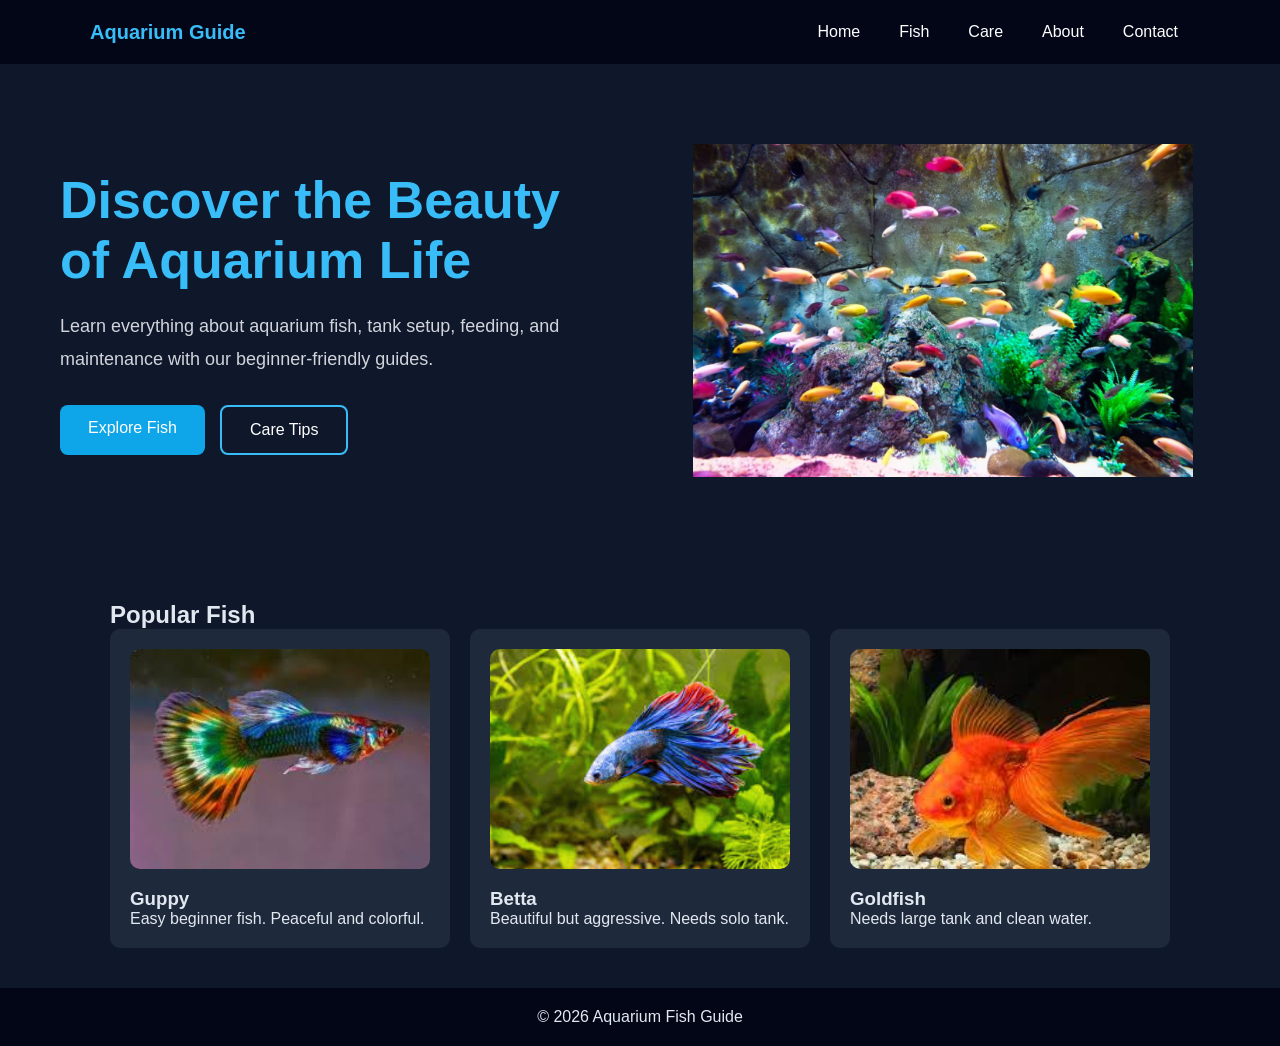
<file: index.html>
<!DOCTYPE html>
<html>
<head>
<meta charset="UTF-8">
<meta name="viewport" content="width=device-width, initial-scale=1.0">
  <title>Aquarium Fish Guide</title>
  <link rel="stylesheet" href="css/style.css">
</head>

<body>

<header>
  <div class="navbar">
    <div class="logo">Aquarium Guide</div>
     <div class="menu-toggle" id="menu-toggle">
            ☰ MENU
        </div>

        <nav class="nav-links" id="nav-links">
            <a href="index.html">Home</a>
            <a href="fish.html">Fish</a>
            <a href="care.html">Care</a>
            <a href="about.html">About</a>
            <a href="contact.html">Contact</a>
        </nav>

    </div>
</header>


<section class="hero">

    <div class="hero-text">

        <h1>Discover the Beauty of Aquarium Life</h1>

        <p>
            Learn everything about aquarium fish,
            tank setup, feeding, and maintenance with
            our beginner-friendly guides.
        </p>

        <div class="hero-buttons">
            <a href="fish.html" class="btn">Explore Fish</a>
            <a href="care.html" class="btn btn-outline">Care Tips</a>
        </div>

    </div>

    <div class="hero-image">

        <img src="images/hero.jpg" alt="Aquarium Fish">

    </div>

</section>

<section class="container">
  <h2>Popular Fish</h2>
  <div class="grid">

    <div class="card">
    <img src="images/fish/guppy.jpg" alt="Guppy">
      <h3>Guppy</h3>
      <p>Easy beginner fish. Peaceful and colorful.</p>
    </div>

    <div class="card">
     <img src="images/fish/betta.jpg" alt="Betta">
      <h3>Betta</h3>
      <p>Beautiful but aggressive. Needs solo tank.</p>
    </div>

    <div class="card">
     <img src="images/fish/goldfish.jpg" alt="Goldfish">
      <h3>Goldfish</h3>
      <p>Needs large tank and clean water.</p>
    </div>

  </div>
</section>

<footer>
  <p>© 2026 Aquarium Fish Guide</p>
</footer>
<script src="js/script.js"></script>
</body>
</html>
</file>
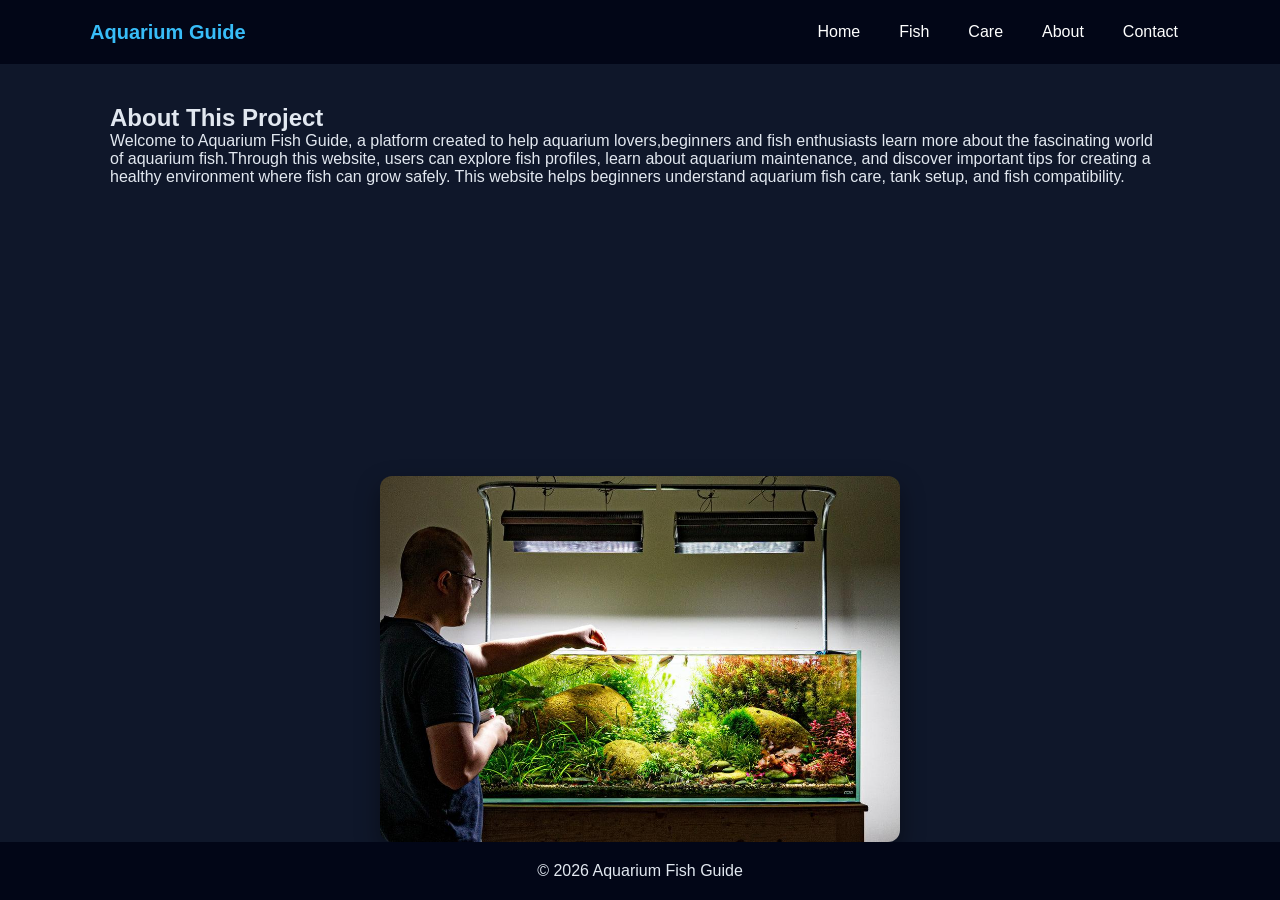
<file: about.html>
<!DOCTYPE html>
<html>
<head>
<meta charset="UTF-8">
<meta name="viewport" content="width=device-width, initial-scale=1.0">
  <title>About</title>
  <link rel="stylesheet" href="css/style.css">
</head>

<body>

<header>
   <div class="navbar">

        <div class="logo">
            Aquarium Guide
        </div>

        <div class="menu-toggle" id="menu-toggle">
            ☰ MENU
        </div>

        <nav class="nav-links" id="nav-links">
            <a href="index.html">Home</a>
            <a href="fish.html">Fish</a>
            <a href="care.html">Care</a>
            <a href="about.html">About</a>
            <a href="contact.html">Contact</a>
        </nav>

    </div>
</header>

<section class="container">
  <h1>About This Project</h1>
  <p>
    Welcome to Aquarium Fish Guide, a platform created to help aquarium lovers,beginners and fish enthusiasts learn more about the
    fascinating world of aquarium fish.Through this website, users can explore fish profiles, learn about aquarium maintenance, and discover important tips for creating a healthy environment
    where fish can grow safely.
    This website helps beginners understand aquarium fish care,
    tank setup, and fish compatibility.
  </p>
</section>
<section class="about-image">

<img src="images/aquarium.jpg" alt="Aquarium">

</section>

<footer>
  <p>© 2026 Aquarium Fish Guide</p>
</footer>

<script src="js/script.js"></script>

</body>
</html>
</file>
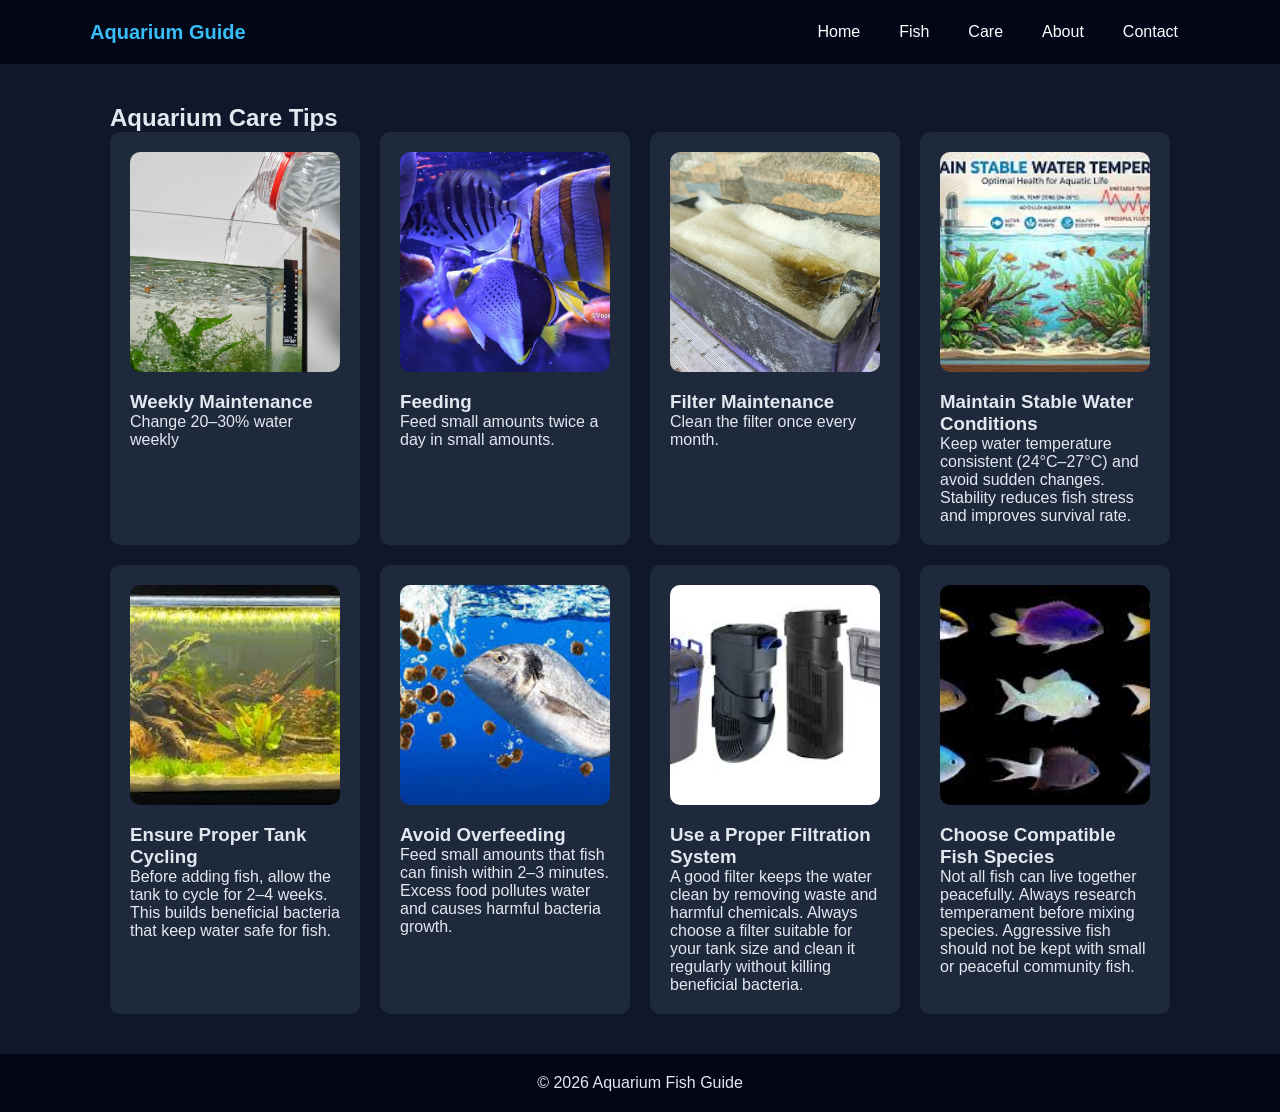
<file: care.html>
<!DOCTYPE html>
<html>
<head>
<meta charset="UTF-8">
<meta name="viewport" content="width=device-width, initial-scale=1.0">
  <title>Care Guide</title>
  <link rel="stylesheet" href="css/style.css">
</head>

<body>

<header>
   <div class="navbar">

        <div class="logo">
            Aquarium Guide
        </div>

        <div class="menu-toggle" id="menu-toggle">
            ☰ MENU
        </div>

        <nav class="nav-links" id="nav-links">
            <a href="index.html">Home</a>
            <a href="fish.html">Fish</a>
            <a href="care.html">Care</a>
            <a href="about.html">About</a>
            <a href="contact.html">Contact</a>
        </nav>

    </div>
</header>

<section class="container">
  <h1>Aquarium Care Tips</h1>
<div class="grid">
  <div class="card">
    <img src="images/care/water.jpg" alt="Water">
    <h3>Weekly Maintenance</h3>
    <p>Change 20–30% water weekly</p>
  </div>

  <div class="card">
    <img src="images/care/feeding.jpg" alt="Feeding">
    <h3>Feeding</h3>
    <p>Feed small amounts twice a day in small amounts.</p>
  </div>
  <div class="card">
    <img src="images/care/filter.jpg" alt="Filter">
    <h3>Filter Maintenance</h3>
    <p>Clean the filter once every month.</p>
  </div>
   <div class="card">
    <img src="images/care/condition.jpg" alt="Condition">
    <h3>Maintain Stable Water Conditions</h3>
    <p>Keep water temperature consistent (24°C–27°C) and avoid sudden changes.
        Stability reduces fish stress and improves survival rate.</p>
  </div>
   <div class="card">
     <img src="images/care/tankcycle.jpg" alt="Tankcycle">
    <h3>Ensure Proper Tank Cycling</h3>
    <p>Before adding fish, allow the tank to cycle for 2–4 weeks.
        This builds beneficial bacteria that keep water safe for fish.</p>
   </div>
   <div class="card">
     <img src="images/care/overfeeding.jpg" alt="Overfeeding">
    <h3>Avoid Overfeeding</h3>
    <p>Feed small amounts that fish can finish within 2–3 minutes.
        Excess food pollutes water and causes harmful bacteria growth.</p>
   </div>
   <div class="card">
    <img src="images/care/system.jpg" alt="System">
    <h3>Use a Proper Filtration System</h3>
    <p>A good filter keeps the water clean by removing waste and harmful chemicals.
    Always choose a filter suitable for your tank size and clean it regularly without killing beneficial bacteria.</p>
   </div>
  <div class="card">
    <img src="images/care/species.jpg" alt="Species">
    <h3>Choose Compatible Fish Species</h3>
    <p>Not all fish can live together peacefully. Always research temperament before mixing species.
    Aggressive fish should not be kept with small or peaceful community fish.</p>
  </div>
</div>
</section>

<footer>
  <p>© 2026 Aquarium Fish Guide</p>
</footer>
<script src="js/script.js"></script>
</body>
</html>
</file>
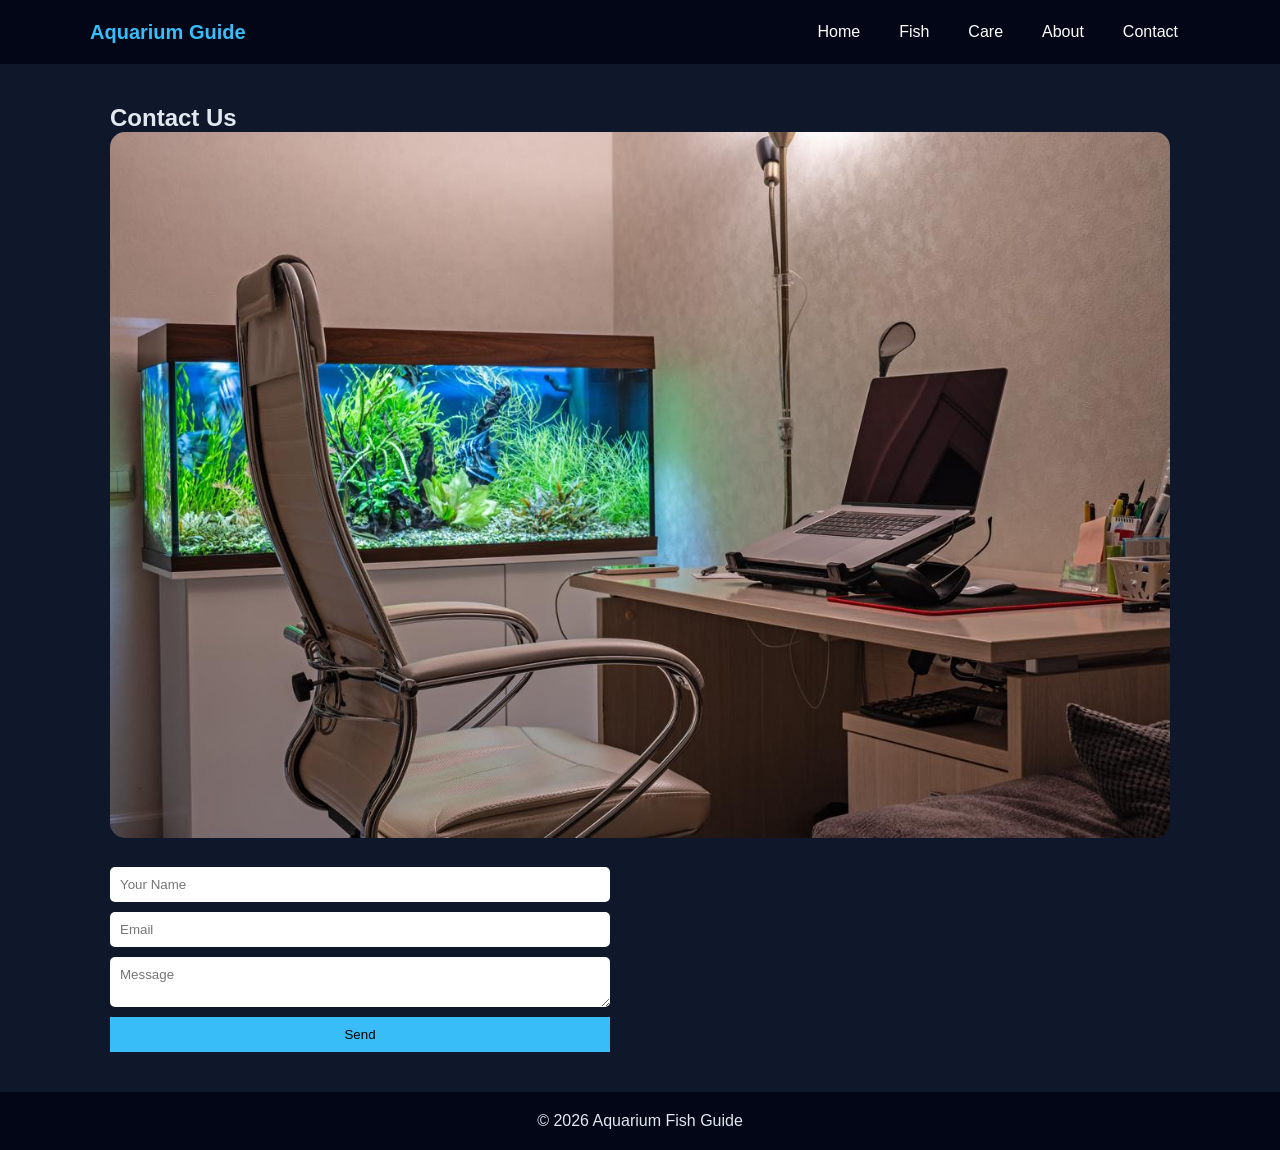
<file: contact.html>
<!DOCTYPE html>
<html>
<head>
<meta charset="UTF-8">
<meta name="viewport" content="width=device-width, initial-scale=1.0">
  <title>Contact</title>
  <link rel="stylesheet" href="css/style.css">
</head>

<body>

<header>
   <div class="navbar">

        <div class="logo">
            Aquarium Guide
        </div>

        <div class="menu-toggle" id="menu-toggle">
            ☰ MENU
        </div>

        <nav class="nav-links" id="nav-links">
            <a href="index.html">Home</a>
            <a href="fish.html">Fish</a>
            <a href="care.html">Care</a>
            <a href="about.html">About</a>
            <a href="contact.html">Contact</a>
        </nav>

    </div>
</header>

<section class="container">
  <h1>Contact Us</h1>
  <div class="contact-image">
    <img src="images/contact.jpg" alt="Contact Aquarium">

</div>

  <form>
    <input type="text" placeholder="Your Name">
    <input type="email" placeholder="Email">
    <textarea placeholder="Message"></textarea>
    <button type="submit">Send</button>
  </form>
</section>

<footer>
  <p>© 2026 Aquarium Fish Guide</p>
</footer>
<script src="js/script.js"></script>
</body>
</html>
</file>
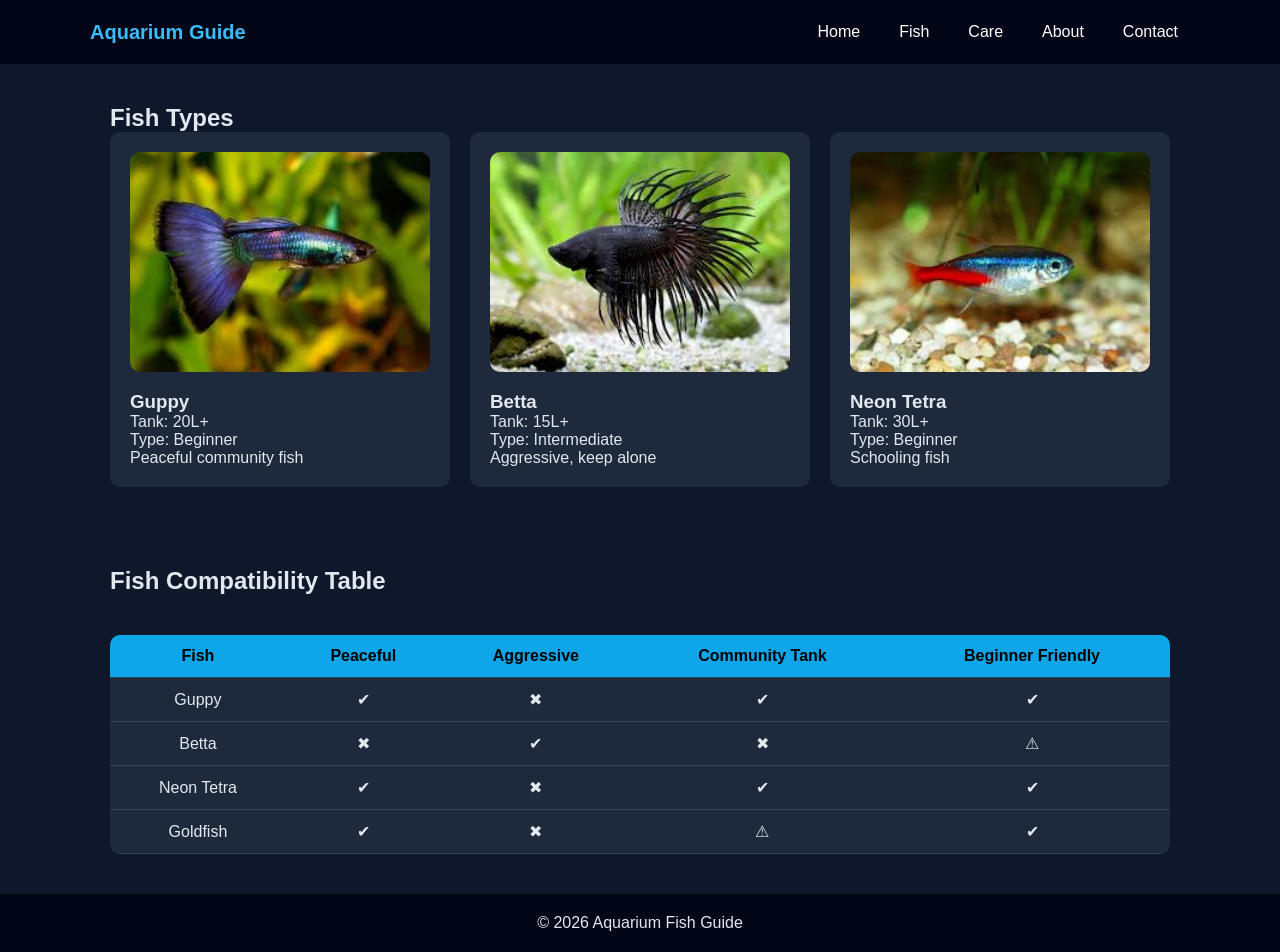
<file: fish.html>
<!DOCTYPE html>
<html>
<head>
<meta charset="UTF-8">
<meta name="viewport" content="width=device-width, initial-scale=1.0">
  <title>Fish Guide</title>
  <link rel="stylesheet" href="css/style.css">
</head>

<body>

<header>
   <div class="navbar">

        <div class="logo">
            Aquarium Guide
        </div>

        <div class="menu-toggle" id="menu-toggle">
            ☰ MENU
        </div>

        <nav class="nav-links" id="nav-links">
            <a href="index.html">Home</a>
            <a href="fish.html">Fish</a>
            <a href="care.html">Care</a>
            <a href="about.html">About</a>
            <a href="contact.html">Contact</a>
        </nav>

    </div>
</header>

<section class="container">
  <h1>Fish Types</h1>

  <div class="grid">

    <div class="card">
    <img src="images/fish/guppy2.jpg" alt="Guppy">
      <h3>Guppy</h3>
      <p>Tank: 20L+</p>
      <p>Type: Beginner</p>
      <p>Peaceful community fish</p>
    </div>

    <div class="card">
    <img src="images/fish/betta2.jpg" alt="Guppy">
      <h3>Betta</h3>
      <p>Tank: 15L+</p>
      <p>Type: Intermediate</p>
      <p>Aggressive, keep alone</p>
    </div>

    <div class="card">
    <img src="images/fish/neontetra.jpg" alt="Guppy">
      <h3>Neon Tetra</h3>
      <p>Tank: 30L+</p>
      <p>Type: Beginner</p>
      <p>Schooling fish</p>
    </div>

  </div>
</section>
<section class="container">
  <h1>Fish Compatibility Table</h1>
  <div class="table-container">
  <table id="compatTable">
    <thead>
      <tr>
        <th>Fish</th>
        <th>Peaceful</th>
        <th>Aggressive</th>
        <th>Community Tank</th>
        <th>Beginner Friendly</th>
      </tr>
    </thead>

    <tbody>
      <tr>
        <td>Guppy</td>
        <td>✔</td>
        <td>✖</td>
        <td>✔</td>
        <td>✔</td>
      </tr>

      <tr>
        <td>Betta</td>
        <td>✖</td>
        <td>✔</td>
        <td>✖</td>
        <td>⚠</td>
      </tr>

      <tr>
        <td>Neon Tetra</td>
        <td>✔</td>
        <td>✖</td>
        <td>✔</td>
        <td>✔</td>
      </tr>

      <tr>
        <td>Goldfish</td>
        <td>✔</td>
        <td>✖</td>
        <td>⚠</td>
        <td>✔</td>
      </tr>
    </tbody>
  </table>
  </div>
</section>

<footer>
  <p>© 2026 Aquarium Fish Guide</p>
</footer>
<script src="js/script.js"></script>
</body>
</html>
</file>
<file: css/style.css>
*{
    margin:0;
    padding:0;
    box-sizing:border-box;
    font-family:Arial,sans-serif;
}

html,
body{
    height:100%;
}

body{
    background:#0f172a;
    color:#e2e8f0;
    display:flex;
    flex-direction:column;
    min-height:100vh;
}



header{
    background:#020617;
    padding:15px;
    position:sticky;
    top:0;
    z-index:1000;
}

.navbar{
    max-width:1100px;
    margin:auto;
    display:flex;
    justify-content:space-between;
    align-items:center;
}

.logo{
    color:#38bdf8;
    font-size:20px;
    font-weight:bold;
}

.nav-links{
    display:flex;
    gap:15px;
}

.nav-links a{
    color:#fff;
    text-decoration:none;
    padding:8px 12px;
    border-radius:6px;
    transition:.3s;
}

.nav-links a:hover{
    background:#38bdf8;
    color:#000;
}

.menu-toggle{
    display:none;
    font-size:30px;
    cursor:pointer;
    color:#fff;
}



.hero{
    max-width:1200px;
    margin:auto;
    display:flex;
    justify-content:space-between;
    align-items:center;
    gap:50px;
    padding:80px 20px;
}

.hero-text{
    flex:1;
}

.hero-text h1{
    font-size:52px;
    color:#38bdf8;
    margin-bottom:20px;
}

.hero-text p{
    font-size:18px;
    color:#d1d5db;
    line-height:1.8;
    margin-bottom:30px;
}

.hero-buttons{
    display:flex;
    gap:15px;
}

.btn{
    background:#0ea5e9;
    color:#fff;
    padding:14px 28px;
    text-decoration:none;
    border-radius:8px;
    transition:.3s;
}

.btn:hover{
    background:#0284c7;
}

.btn-outline{
    background:transparent;
    border:2px solid #38bdf8;
}

.btn-outline:hover{
    background:#38bdf8;
    color:#000;
}

.hero-image{
    flex:1;
    text-align:center;
}

.hero-image img{
    width:100%;
    max-width:500px;
    animation:float 4s ease-in-out infinite;
}



.container{
    max-width:1100px;
    margin:auto;
    padding:40px 20px;
    width:100%;
    flex:1;
}

.grid{
    display:grid;
    grid-template-columns:repeat(auto-fit,minmax(250px,1fr));
    gap:20px;
}

.card{
    background:#1e293b;
    padding:20px;
    border-radius:10px;
    transition:.3s;
}

.card:hover{
    transform:translateY(-5px);
}

.card img{
    width:100%;
    height:220px;
    object-fit:cover;
    border-radius:10px;
    margin-bottom:15px;
}



form{
    display:flex;
    flex-direction:column;
    gap:10px;
    max-width:500px;
}

input,
textarea{
    padding:10px;
    border:none;
    border-radius:5px;
}

button{
    padding:10px;
    background:#38bdf8;
    border:none;
    cursor:pointer;
}

/* Table */

.table-container{
    width:100%;
    overflow-x:auto;
}

table{
    width:100%;
    min-width:650px;
    margin-top:40px;
    border-collapse:collapse;
    background:#1e293b;
    border-radius:10px;
    overflow:hidden;
}

th,
td{
    padding:12px;
    text-align:center;
    border-bottom:1px solid #334155;
    white-space:nowrap;
}

th{
    background:#0ea5e9;
    color:#000;
}

tr:hover{
    background:#334155;
}


/* About */

.about-image{
    display:flex;
    justify-content:center;
    margin-top:30px;
}

.about-image img{
    width:100%;
    max-width:520px;
    border-radius:12px;
    box-shadow:0 10px 25px rgba(0,0,0,.4);
}

/* Contact */

.contact-image img{
    width:100%;
    border-radius:15px;
    margin-bottom:25px;
}

/* Footer */

footer{
    background:#020617;
    text-align:center;
    padding:20px;
    margin-top:auto;
}

/* Animation */

@keyframes float{

0%{
transform:translateY(0);
}

50%{
transform:translateY(-10px);
}

100%{
transform:translateY(0);
}

}

img{
    max-width:100%;
    height:auto;
}



@media(max-width:768px){

.navbar{
    flex-wrap:wrap;
}

.menu-toggle{
    display:block;
}

.nav-links{
    display:none;
    flex-direction:column;
    width:100%;
    margin-top:15px;
    background:#020617;
}

.nav-links.active{
    display:flex;
}

.nav-links a{
    padding:15px;
    border-top:1px solid #334155;
}

.hero{
    flex-direction:column-reverse;
    text-align:center;
}

.hero-text h1{
    font-size:36px;
}

.hero-buttons{
    justify-content:center;
}

}
</file>
